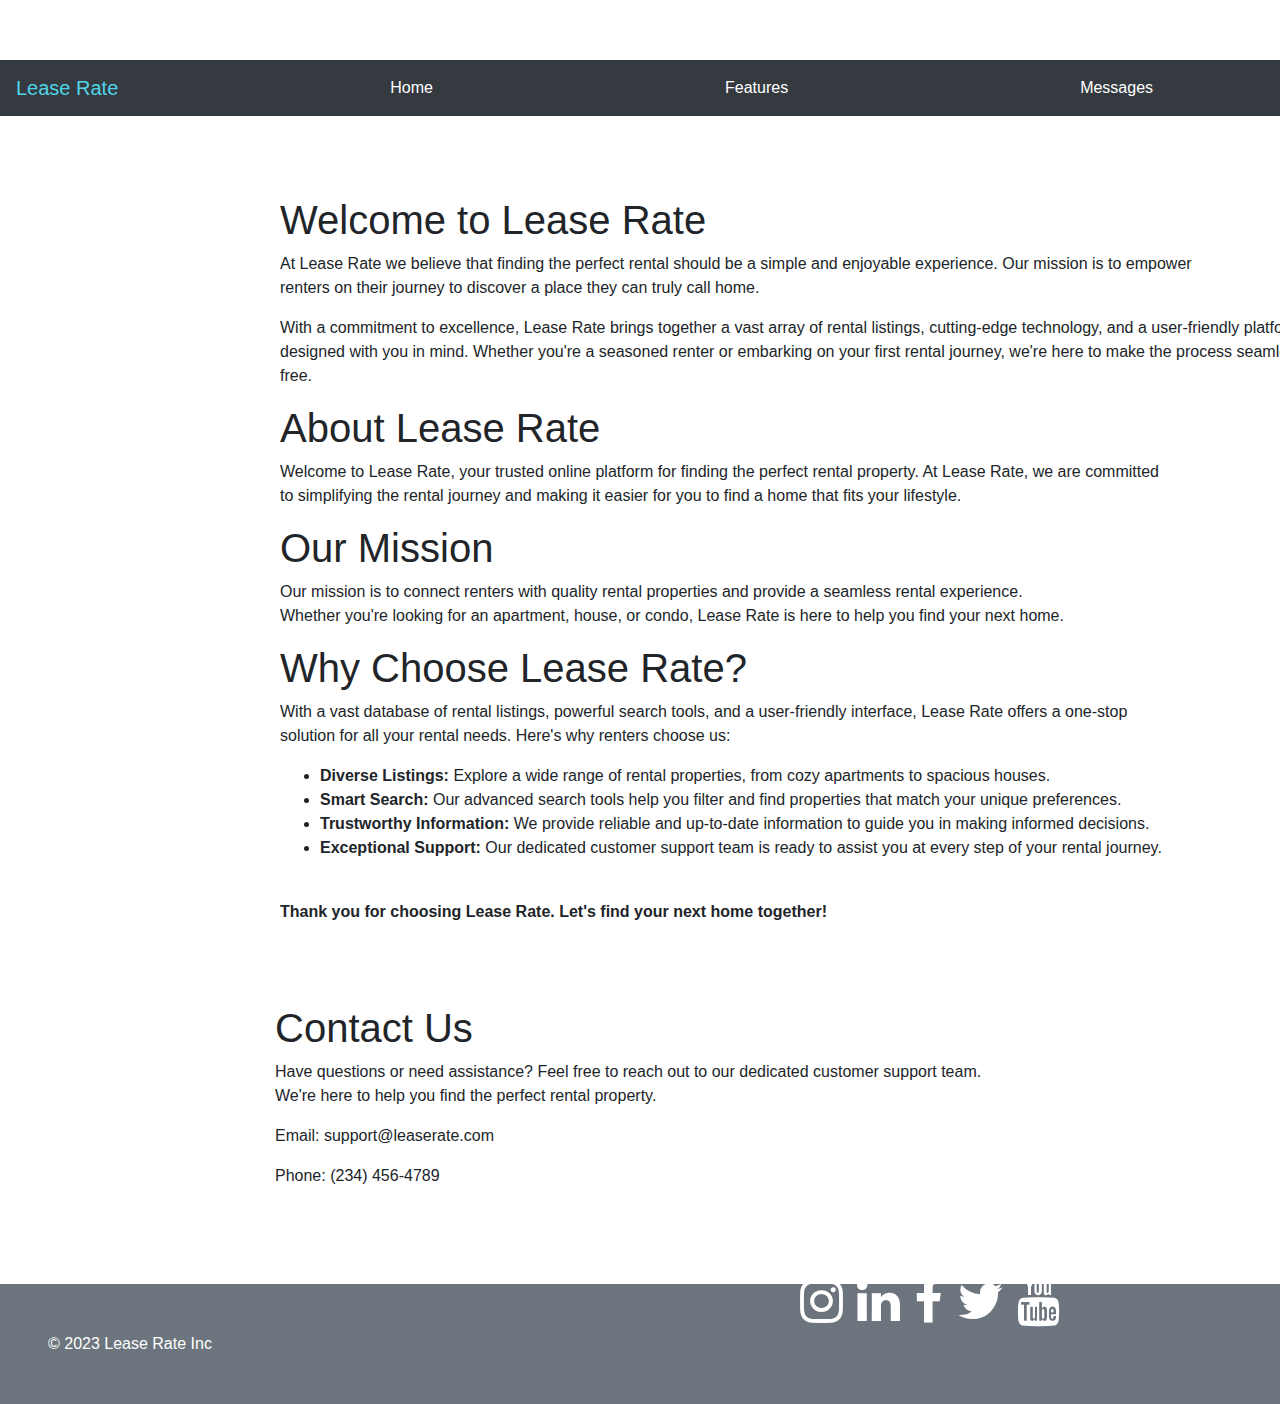
<file: about.html>
<!DOCTYPE html>
<html lang="en">
<head>
  <meta charset="UTF-8">
  <meta name="viewport" content="width=device-width, initial-scale=1.0">
  <title>Picture Carousel</title>
  <link rel="stylesheet" href="https://stackpath.bootstrapcdn.com/bootstrap/4.5.2/css/bootstrap.min.css">
  <link rel="stylesheet grid-cell" href="https://cdnjs.cloudflare.com/ajax/libs/font-awesome/4.7.0/css/font-awesome.min.css">
  <link rel="stylesheet" href="about.css">
</head>
<body>

  <nav class="navbar navbar-expand-lg navbar-dark bg-dark">
    <a class="navbar-brand" href="index.html"><span>Lease Rate</span></a>
    <a class="nav-item nav-link active" href="index.html">Home</a>
    <a class="nav-item nav-link active" href="features.html">Features</a>
    <a class="nav-item nav-link active" href="messages.html">Messages</a>
    <a class="nav-item nav-link active" href="about.html">About</a>
    <input type="text" placeholder="Search">
  </nav>

    <section id="about">
        <div class="information">
            <h1>Welcome to Lease Rate</h1>
            <p>At Lease Rate we believe that finding the perfect rental should be a simple and enjoyable experience. Our mission is to empower<br>
                renters on their journey to discover a place they can truly call home.</p>
      
            <p>With a commitment to excellence, Lease Rate brings together a vast array of rental listings, cutting-edge technology, and a user-friendly platform<br>
                designed with you in mind. Whether you're a seasoned renter or embarking on your first rental journey, we're here to make the process seamless and stress-free.</p>

          <h1>About Lease Rate</h1>
          <p>Welcome to Lease Rate, your trusted online platform for finding the perfect rental property. At Lease Rate, we are committed<br>
            to simplifying the rental journey and making it easier for you to find a home that fits your lifestyle.</p>
    
          <h1>Our Mission</h1>
          <p>Our mission is to connect renters with quality rental properties and provide a seamless rental experience.<br>
            Whether you're looking for an apartment, house, or condo, Lease Rate is here to help you find your next home.</p>
    
          <h1>Why Choose Lease Rate?</h1>
          <p>With a vast database of rental listings, powerful search tools, and a user-friendly interface, Lease Rate offers a one-stop<br>
            solution for all your rental needs. Here's why renters choose us:</p>
          <ul>
            <li><strong>Diverse Listings:</strong> Explore a wide range of rental properties, from cozy apartments to spacious houses.</li>
            <li><strong>Smart Search:</strong> Our advanced search tools help you filter and find properties that match your unique preferences.</li>
            <li><strong>Trustworthy Information:</strong> We provide reliable and up-to-date information to guide you in making informed decisions.</li>
            <li><strong>Exceptional Support:</strong> Our dedicated customer support team is ready to assist you at every step of your rental journey.</li>
          </ul><br>

          <strong> Thank you for choosing Lease Rate. Let's find your next home together!</strong>
        </div>
        <div class="contact">
          <h1>Contact Us</h1>
          <p>Have questions or need assistance? Feel free to reach out to our dedicated customer support team.<br>
            We're here to help you find the perfect rental property.</p>
          <p>Email: support@leaserate.com</p>
          <p>Phone: (234) 456-4789</p>
        </div>
      </section>

  <footer>
    <div class="bg-secondary p-5 text-white">
        &copy; 2023 Lease Rate Inc
        <div class="icon-links">
          <a href="https://instagram.com/" class="fa fa-instagram" style="color: white; text-decoration: none;"></a>
          <a href="https://linkedin.com" class="fa fa-linkedin" style="color: white; text-decoration: none;"></a>
          <a href="https://facebook.com/" class="fa fa-facebook" style="color: white; text-decoration: none;"></a>
          <a href="https://www.twitter.com" class="fa fa-twitter" style="color: white; text-decoration: none;"></a>
          <a href="https://youtube.com" class="fa fa-youtube" style="color: white; text-decoration: none;"></a>
      </div>
    </div>
  </footer>

  <script src="https://code.jquery.com/jquery-3.5.1.slim.min.js"></script>
  <script src="https://cdn.jsdelivr.net/npm/@popperjs/core@2.9.2/dist/umd/popper.min.js"></script>
  <script src="https://stackpath.bootstrapcdn.com/bootstrap/4.5.2/js/bootstrap.min.js"></script>
</body>
</html>
</file>
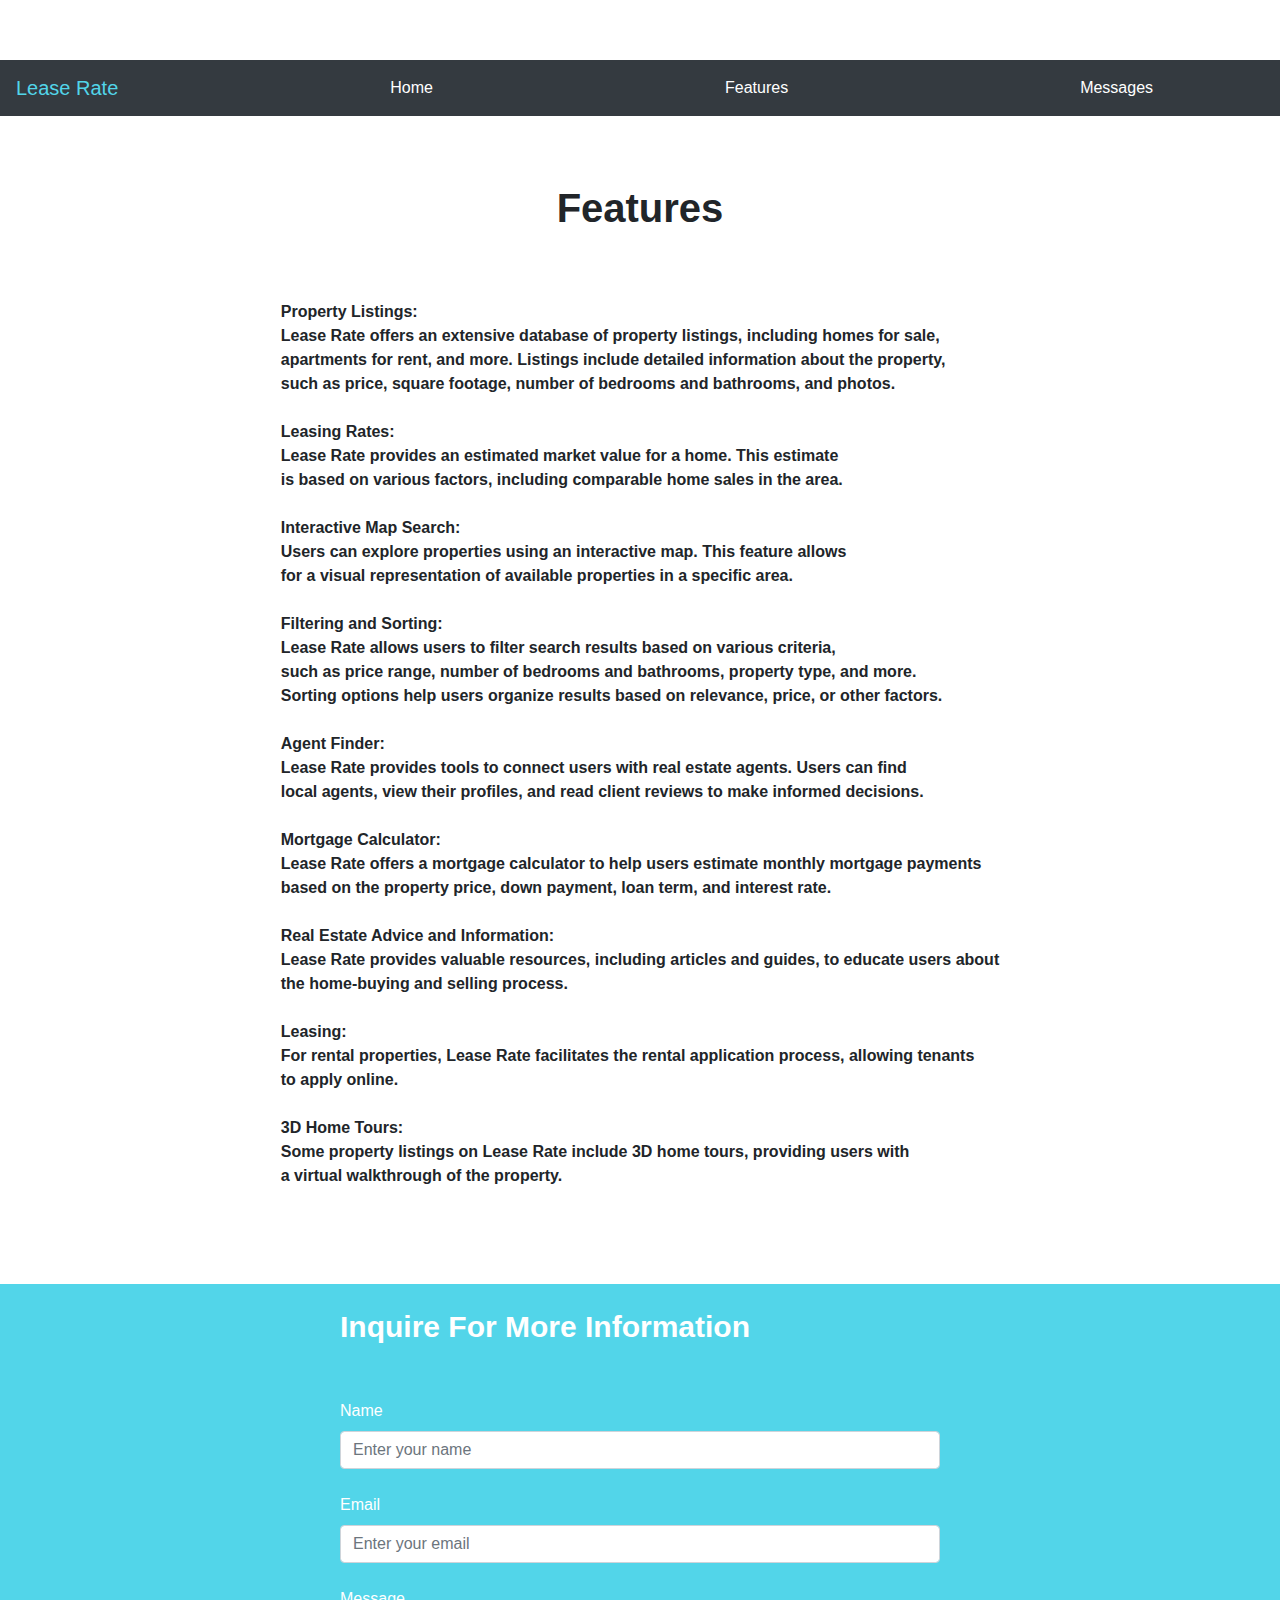
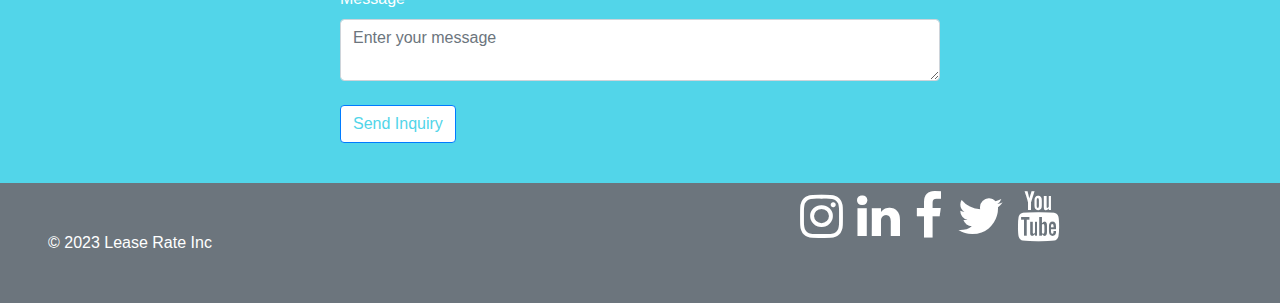
<file: features.html>
<!DOCTYPE html>
<html lang="en">
<head>
  <meta charset="UTF-8">
  <meta name="viewport" content="width=device-width, initial-scale=1.0">
  <title>Picture Carousel</title>
  <link rel="stylesheet" href="https://stackpath.bootstrapcdn.com/bootstrap/4.5.2/css/bootstrap.min.css">
  <link rel="stylesheet grid-cell" href="https://cdnjs.cloudflare.com/ajax/libs/font-awesome/4.7.0/css/font-awesome.min.css">
  <link rel="stylesheet" href="features.css">
</head>
<body>

  <nav class="navbar navbar-expand-lg navbar-dark bg-dark">
    <a class="navbar-brand" href="index.html"><span>Lease Rate</span></a>
    <a class="nav-item nav-link active" href="index.html">Home</a>
    <a class="nav-item nav-link active" href="features.html">Features</a>
    <a class="nav-item nav-link active" href="messages.html">Messages</a>
    <a class="nav-item nav-link active" href="about.html">About</a>
    <input type="text" placeholder="Search">
  </nav>

    <br><br><h2 class="features_title">Features</h2>

    <br><br><span class="features-here">Property Listings:<br>
        Lease Rate offers an extensive database of property listings, including homes for sale,<br>
        apartments for rent, and more.
        Listings include detailed information about the property,<br>
        such as price, square footage, number of bedrooms and bathrooms, and photos.<br><br>
        Leasing Rates:<br>
        Lease Rate provides an estimated market value for a home. This estimate<br>
        is based on various factors, including comparable home sales in the area.<br><br>
        Interactive Map Search:<br>
        Users can explore properties using an interactive map. This feature allows<br>
        for a visual representation of available properties in a specific area.<br><br>
        Filtering and Sorting:<br>
        Lease Rate allows users to filter search results based on various criteria,<br>
        such as price range, number of bedrooms and bathrooms, property type, and more.
        <br>Sorting options help users organize results based on relevance, price, or other factors.<br><br>
        Agent Finder:<br>
        Lease Rate provides tools to connect users with real estate agents. Users can find<br>
        local agents, view their profiles, and read client reviews to make informed decisions.<br><br>
        Mortgage Calculator:<br>
        Lease Rate offers a mortgage calculator to help users estimate monthly mortgage payments<br>
        based on the property price, down payment, loan term, and interest rate.<br><br>
        Real Estate Advice and Information:<br>
        Lease Rate provides valuable resources, including articles and guides, to educate users about<br>
        the home-buying and selling process.<br><br>
        Leasing:<br>
        For rental properties, Lease Rate facilitates the rental application process, allowing tenants<br>
        to apply online.<br><br>
        3D Home Tours:<br>
        Some property listings on Lease Rate include 3D home tours, providing users with<br>
        a virtual walkthrough of the property.</span><br><br><br><br>
    <div class="container_form">
        <form>
            <p>Inquire For More Information</p>
            <div class="form-group">
            <label for="name">Name</label><br>
            <input type="text" id="name" placeholder="Enter your name" class="form-control"><br>
            <label for="name">Email</label><br>
            <input type="text" id="email" placeholder="Enter your email" class="form-control"><br>
            <label for="message">Message</label><br>
            <textarea id="message" placeholder="Enter your message" class="form-control"></textarea><br>
            <button class="btn btn-primary">Send Inquiry</button><br><br>
            </div>
        </form>
    </div>
  <footer>
    <div class="bg-secondary p-5 text-white">
        &copy; 2023 Lease Rate Inc
        <div class="icon-links">
          <a href="https://instagram.com/" class="fa fa-instagram" style="color: white; text-decoration: none;"></a>
          <a href="https://linkedin.com" class="fa fa-linkedin" style="color: white; text-decoration: none;"></a>
          <a href="https://facebook.com/" class="fa fa-facebook" style="color: white; text-decoration: none;"></a>
          <a href="https://www.twitter.com" class="fa fa-twitter" style="color: white; text-decoration: none;"></a>
          <a href="https://youtube.com" class="fa fa-youtube" style="color: white; text-decoration: none;"></a>
      </div>
    </div>
  </footer>

  <script src="https://code.jquery.com/jquery-3.5.1.slim.min.js"></script>
  <script src="https://cdn.jsdelivr.net/npm/@popperjs/core@2.9.2/dist/umd/popper.min.js"></script>
  <script src="https://stackpath.bootstrapcdn.com/bootstrap/4.5.2/js/bootstrap.min.js"></script>
</body>
</html>
</file>
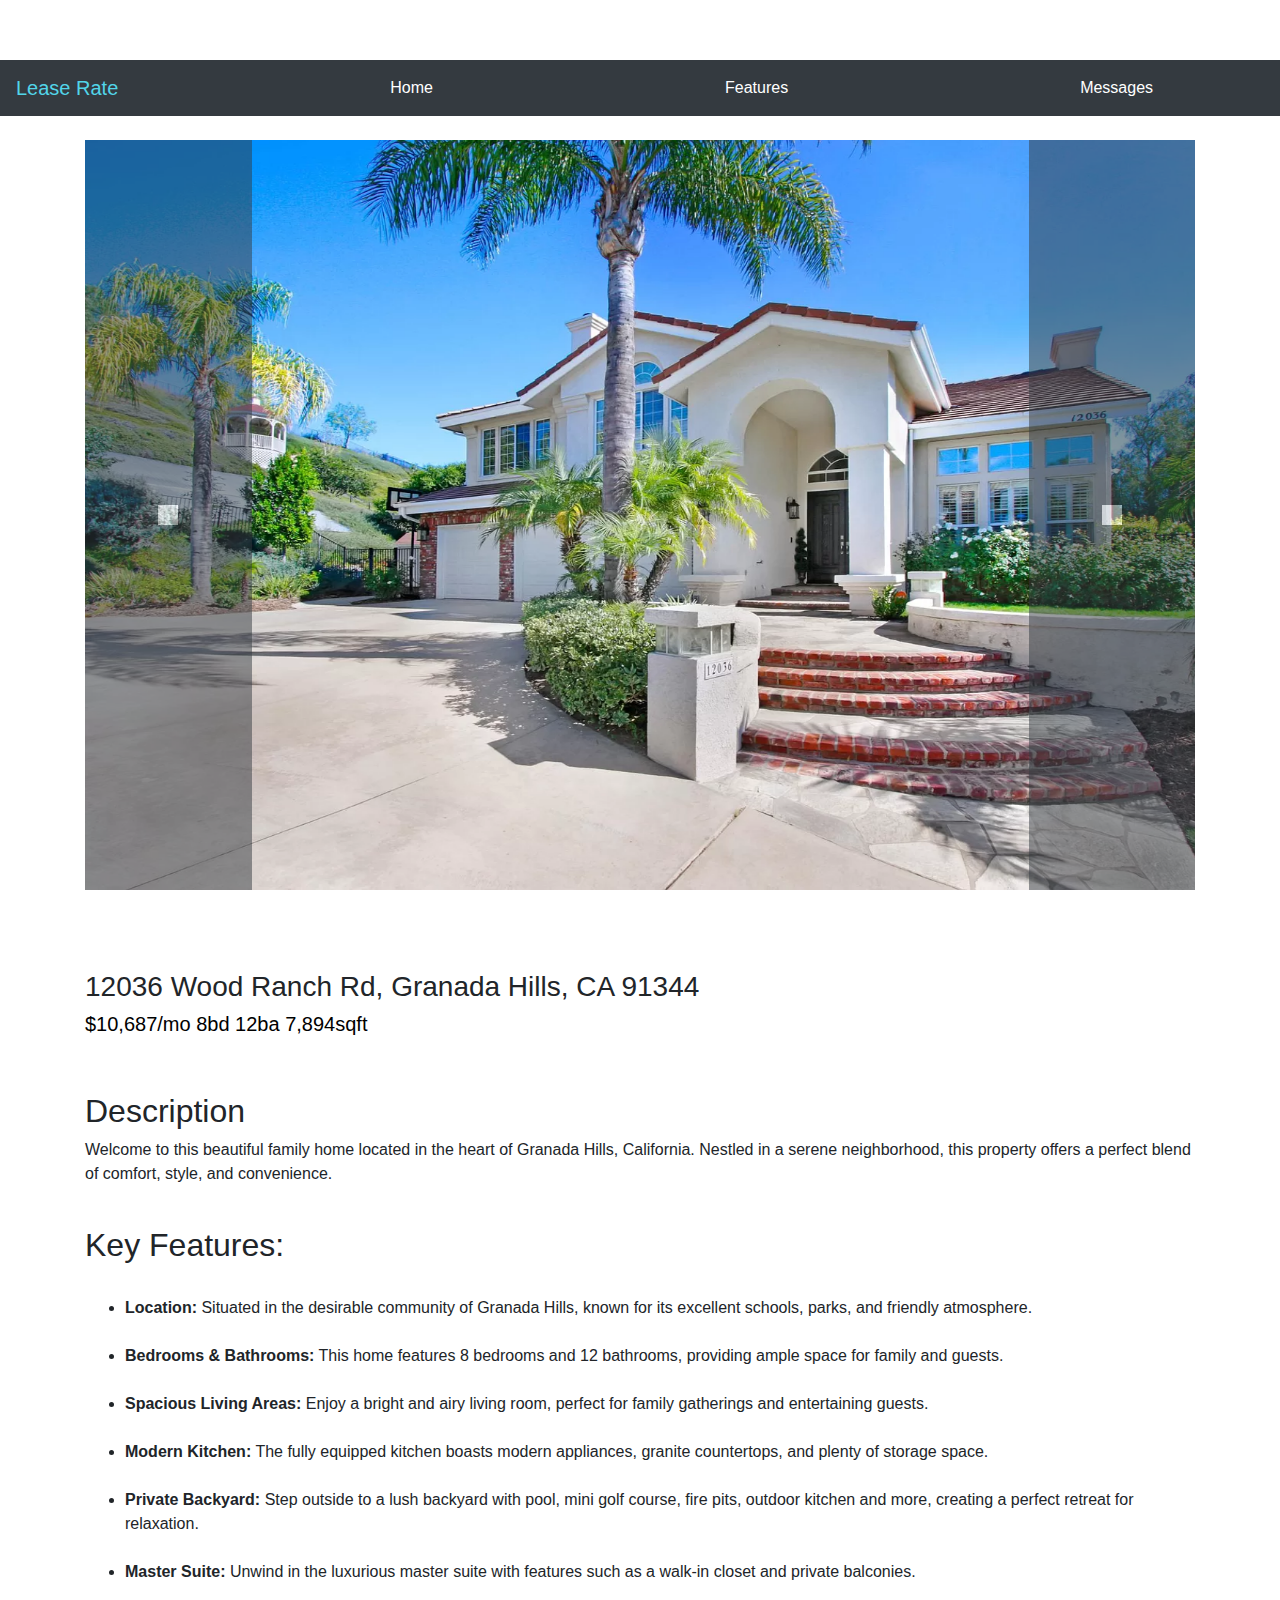
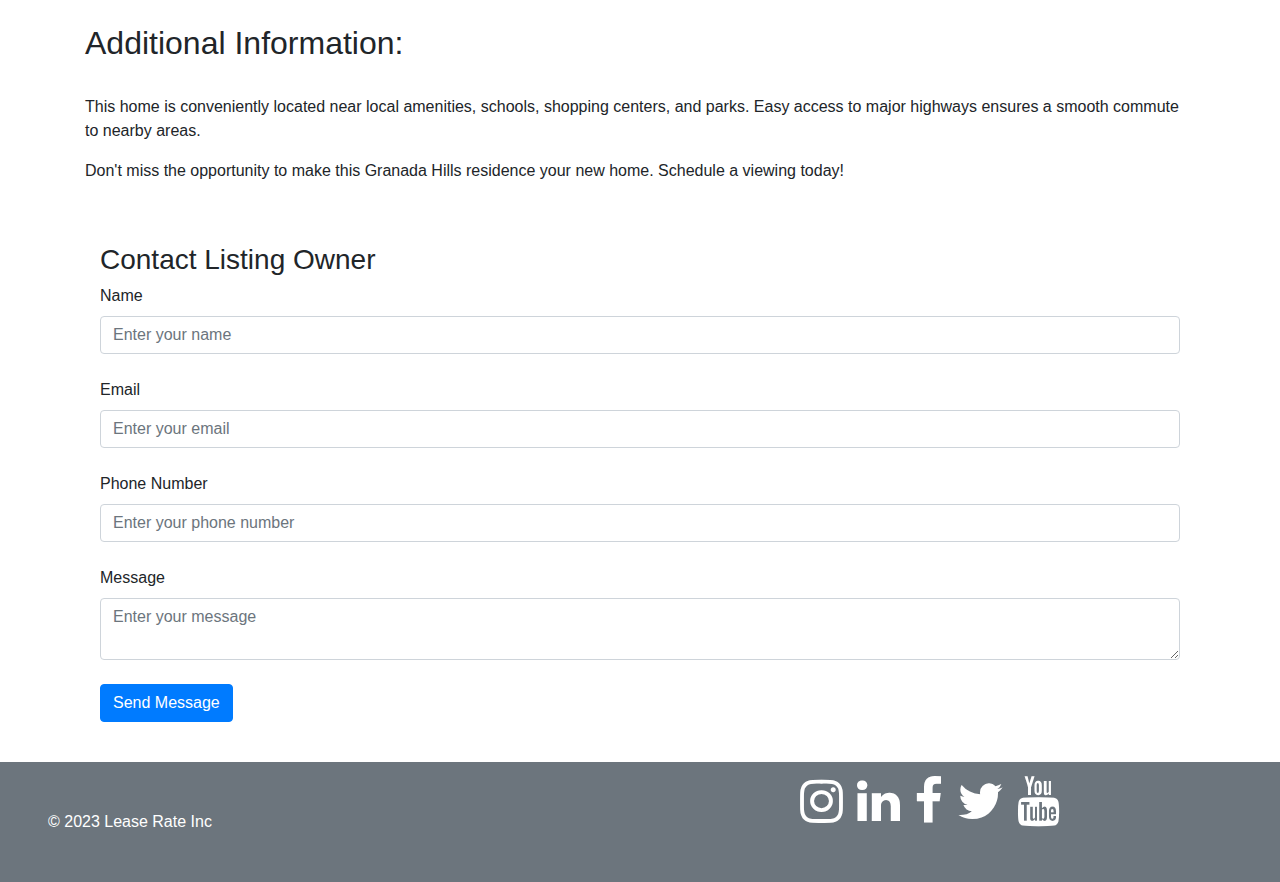
<file: home1.html>
<!DOCTYPE html>
<html lang="en">
<head>
  <meta charset="UTF-8">
  <meta name="viewport" content="width=device-width, initial-scale=1.0">
  <title>Picture Carousel</title>
  <link rel="stylesheet" href="https://stackpath.bootstrapcdn.com/bootstrap/4.5.2/css/bootstrap.min.css">
  <link rel="stylesheet grid-cell" href="https://cdnjs.cloudflare.com/ajax/libs/font-awesome/4.7.0/css/font-awesome.min.css">
  <link rel="stylesheet" href="home1.css">
</head>
<body>

  <nav class="navbar navbar-expand-lg navbar-dark bg-dark">
    <a class="navbar-brand" href="index.html"><span>Lease Rate</span></a>
    <a class="nav-item nav-link active" href="index.html">Home</a>
    <a class="nav-item nav-link active" href="features.html">Features</a>
    <a class="nav-item nav-link active" href="messages.html">Messages</a>
    <a class="nav-item nav-link active" href="about.html">About</a>
    <input type="text" placeholder="Search">
  </nav>

  <div class="container mt-4">
    <div id="pictureCarousel" class="carousel slide" data-ride="carousel">
      <div class="carousel-inner">
        <div class="carousel-item active">
          <img src="./images/home1/home1.1.webp" class="d-block w-100" alt="Slide 1">
        </div>
        <div class="carousel-item">
          <img src="./images/home1/home1.2.webp" class="d-block w-100" alt="Slide 2">
        </div>
        <div class="carousel-item">
          <img src="./images/home1/home1.3.webp" class="d-block w-100" alt="Slide 2">
        </div>
        <div class="carousel-item">
          <img src="./images/home1/home1.4.webp" class="d-block w-100" alt="Slide 2">
        </div>
        <div class="carousel-item">
          <img src="./images/home1/home1.5.webp" class="d-block w-100" alt="Slide 2">
        </div>
        <div class="carousel-item">
          <img src="./images/home1/home1.6.webp" class="d-block w-100" alt="Slide 2">
        </div>
        <div class="carousel-item">
          <img src="./images/home1/home1.7.webp" class="d-block w-100" alt="Slide 2">
        </div>
        <div class="carousel-item">
          <img src="./images/home1/home1.8.webp" class="d-block w-100" alt="Slide 2">
        </div>
        <div class="carousel-item">
          <img src="./images/home1/home1.9.webp" class="d-block w-100" alt="Slide 2">
        </div>
        <div class="carousel-item">
          <img src="./images/home1/home1.10.webp" class="d-block w-100" alt="Slide 2">
        </div>
      </div>
      <a class="carousel-control-prev" href="#pictureCarousel" role="button" data-slide="prev">
        <span class="carousel-control-prev-icon" aria-hidden="true"></span>
        <span class="sr-only">Previous</span>
      </a>
      <a class="carousel-control-next" href="#pictureCarousel" role="button" data-slide="next">
        <span class="carousel-control-next-icon" aria-hidden="true"></span>
        <span class="sr-only">Next</span>
      </a>

      <div class="description">
        <h3>12036 Wood Ranch Rd, Granada Hills, CA 91344</h3>
        <h5>$10,687/mo 8bd 12ba 7,894sqft</h5><br><br>
        <h2>Description</h2>
        <p>Welcome to this beautiful family home located in the heart of Granada Hills, California. Nestled in a serene neighborhood, this property offers a 
          perfect blend of comfort, style, and convenience.</p><br>

        <h2>Key Features:</h2><br>
        <ul>
          <li><strong>Location:</strong> Situated in the desirable community of Granada Hills, known for its excellent schools, parks, and friendly atmosphere.</li><br>
          <li><strong>Bedrooms & Bathrooms:</strong> This home features 8 bedrooms and 12 bathrooms, providing ample space for family and guests.</li><br>
          <li><strong>Spacious Living Areas:</strong> Enjoy a bright and airy living room, perfect for family gatherings and entertaining guests.</li><br>
          <li><strong>Modern Kitchen:</strong> The fully equipped kitchen boasts modern appliances, granite countertops, and plenty of storage space.</li><br>
          <li><strong>Private Backyard:</strong> Step outside to a lush backyard with pool, mini golf course, fire pits, outdoor kitchen and more, creating a perfect retreat for relaxation.</li><br>
          <li><strong>Master Suite:</strong> Unwind in the luxurious master suite with features such as a walk-in closet and private balconies.</li><br>
          <!-- Add more key features as needed -->
        </ul>

        <h2>Additional Information:</h2><br>
        <p>This home is conveniently located near local amenities, schools, shopping centers, and parks. Easy access to major highways ensures a smooth commute to nearby areas.</p>

        <p>Don't miss the opportunity to make this Granada Hills residence your new home. Schedule a viewing today!</p><br>
      </div>

      <div class="container">
        <form>
          <h3>Contact Listing Owner</h3>
          <div class="form-group">
            <label for="name">Name</label><br>
            <input type="text" id="name" placeholder="Enter your name" class="form-control"><br>
            <label for="name">Email</label><br>
            <input type="text" id="email" placeholder="Enter your email" class="form-control"><br>
            <label for="name">Phone Number</label><br>
            <input type="tel" id="phoneNumber" placeholder="Enter your phone number" class="form-control"><br>
            <label for="message">Message</label><br>
            <textarea id="message" placeholder="Enter your message" class="form-control"></textarea><br>
            <button class="btn btn-primary">Send Message</button><br><br>
          </div>
        </form>
      </div>
      
    </div>
  </div>

  <footer>
    <div class="bg-secondary p-5 text-white">
        &copy; 2023 Lease Rate Inc
        <div class="icon-links">
          <a href="https://instagram.com/" class="fa fa-instagram" style="color: white; text-decoration: none;"></a>
          <a href="https://linkedin.com" class="fa fa-linkedin" style="color: white; text-decoration: none;"></a>
          <a href="https://facebook.com/" class="fa fa-facebook" style="color: white; text-decoration: none;"></a>
          <a href="https://www.twitter.com" class="fa fa-twitter" style="color: white; text-decoration: none;"></a>
          <a href="https://youtube.com" class="fa fa-youtube" style="color: white; text-decoration: none;"></a>
      </div>
    </div>
  </footer>

  <script src="https://code.jquery.com/jquery-3.5.1.slim.min.js"></script>
  <script src="https://cdn.jsdelivr.net/npm/@popperjs/core@2.9.2/dist/umd/popper.min.js"></script>
  <script src="https://stackpath.bootstrapcdn.com/bootstrap/4.5.2/js/bootstrap.min.js"></script>
</body>
</html>
</file>
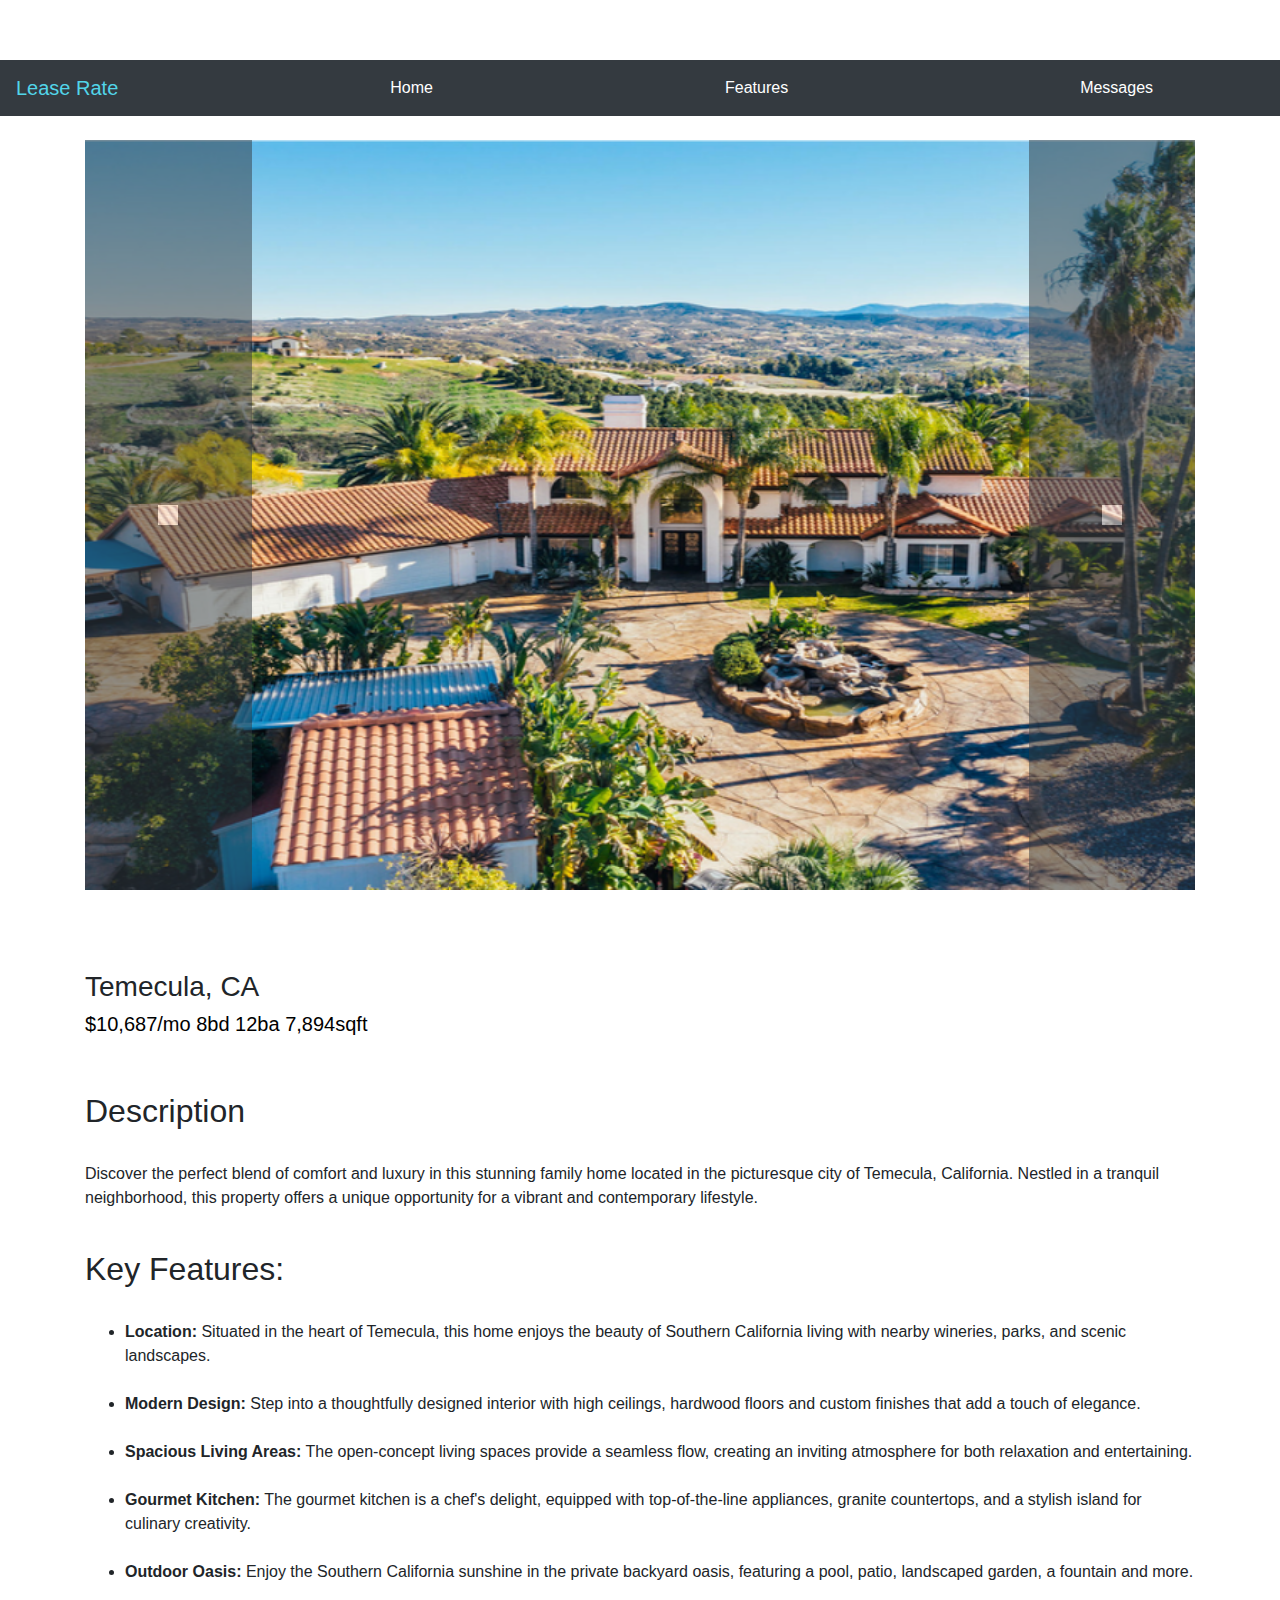
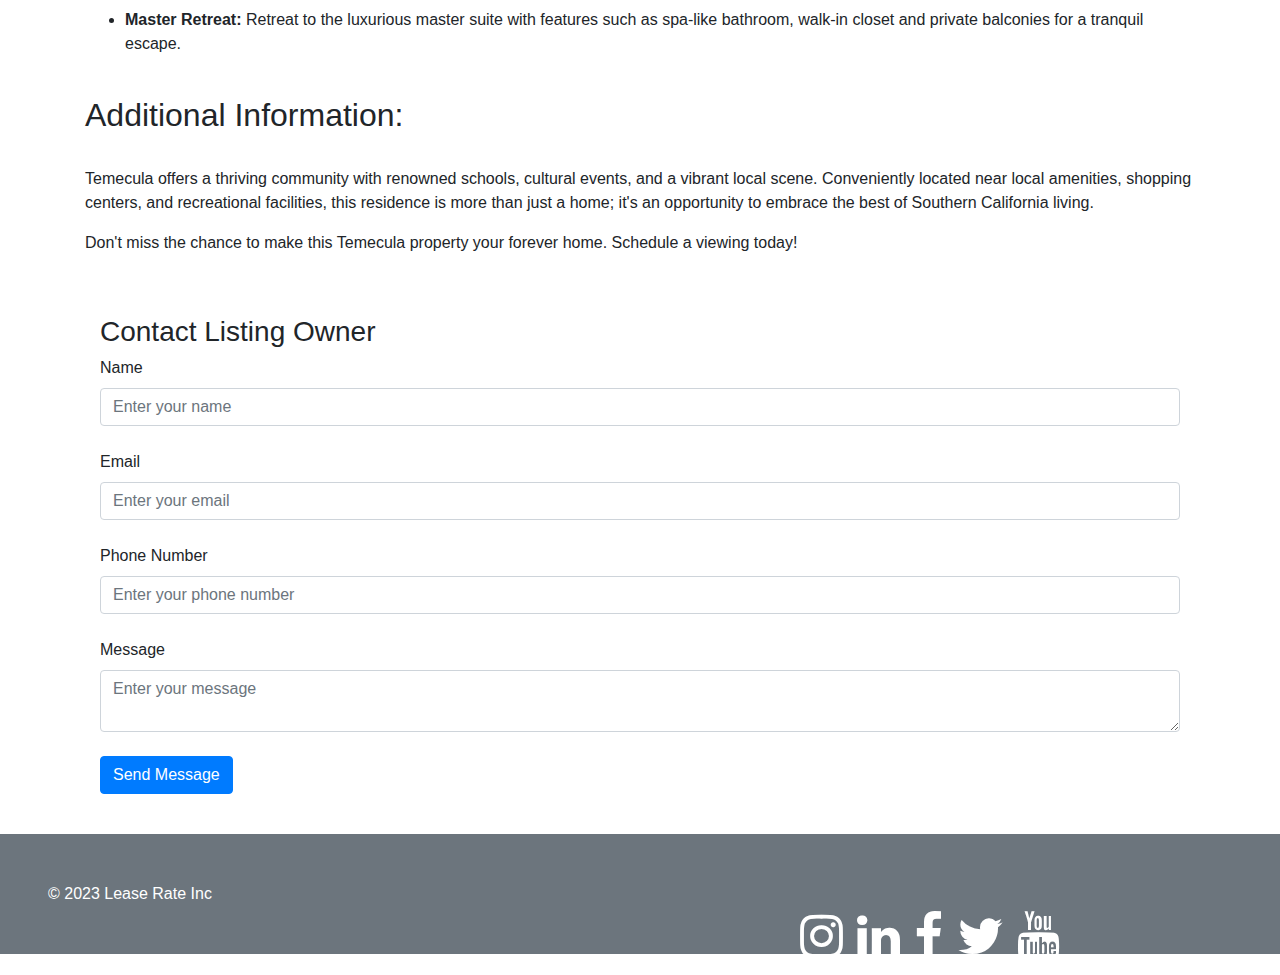
<file: home2.html>
<!DOCTYPE html>
<html lang="en">
<head>
  <meta charset="UTF-8">
  <meta name="viewport" content="width=device-width, initial-scale=1.0">
  <title>Picture Carousel</title>
  <link rel="stylesheet" href="https://stackpath.bootstrapcdn.com/bootstrap/4.5.2/css/bootstrap.min.css">
  <link rel="stylesheet grid-cell" href="https://cdnjs.cloudflare.com/ajax/libs/font-awesome/4.7.0/css/font-awesome.min.css">
  <link rel="stylesheet" href="home2.css">
</head>
<body>

  <nav class="navbar navbar-expand-lg navbar-dark bg-dark">
    <a class="navbar-brand" href="index.html"><span>Lease Rate</span></a>
    <a class="nav-item nav-link active" href="index.html">Home</a>
    <a class="nav-item nav-link active" href="features.html">Features</a>
    <a class="nav-item nav-link active" href="messages.html">Messages</a>
    <a class="nav-item nav-link active" href="about.html">About</a>
    <input type="text" placeholder="Search">
  </nav>

  <div class="container mt-4">
    <div id="pictureCarousel" class="carousel slide" data-ride="carousel">
      <div class="carousel-inner">
        <div class="carousel-item active">
          <img src="./images/home2/home2.1.webp" class="d-block w-100" alt="Slide 1">
        </div>
        <div class="carousel-item">
          <img src="./images/home2/home2.2.webp" class="d-block w-100" alt="Slide 2">
        </div>
        <div class="carousel-item">
          <img src="./images/home2/home2.3.webp" class="d-block w-100" alt="Slide 2">
        </div>
        <div class="carousel-item">
          <img src="./images/home2/home2.4.jpg.avif" class="d-block w-100" alt="Slide 2">
        </div>
        <div class="carousel-item">
          <img src="./images/home2/home2.5.webp" class="d-block w-100" alt="Slide 2">
        </div>
        <div class="carousel-item">
          <img src="./images/home2/home2.6.webp" class="d-block w-100" alt="Slide 2">
        </div>
        <div class="carousel-item">
          <img src="./images/home2/home2.7.webp" class="d-block w-100" alt="Slide 2">
        </div>
        <div class="carousel-item">
          <img src="./images/home2/home2.8.webp" class="d-block w-100" alt="Slide 2">
        </div>
        <div class="carousel-item">
          <img src="./images/home2/home2.9.webp" class="d-block w-100" alt="Slide 2">
        </div>
        <div class="carousel-item">
          <img src="./images/home2/home2.10.webp" class="d-block w-100" alt="Slide 2">
        </div>
      </div>
      <a class="carousel-control-prev" href="#pictureCarousel" role="button" data-slide="prev">
        <span class="carousel-control-prev-icon" aria-hidden="true"></span>
        <span class="sr-only">Previous</span>
      </a>
      <a class="carousel-control-next" href="#pictureCarousel" role="button" data-slide="next">
        <span class="carousel-control-next-icon" aria-hidden="true"></span>
        <span class="sr-only">Next</span>
      </a>

      <div class="description">
        <h3>Temecula, CA</h3>
        <h5>$10,687/mo 8bd 12ba 7,894sqft</h5><br><br>
        <h2>Description</h2><br>
        <p>Discover the perfect blend of comfort and luxury in this stunning family home located in the picturesque city of Temecula, California. Nestled in a 
          tranquil neighborhood, this property offers a unique opportunity for a vibrant and contemporary lifestyle.</p><br>

        <h2>Key Features:</h2><br>
        <ul>
          <li><strong>Location:</strong> Situated in the heart of Temecula, this home enjoys the beauty of Southern California living with nearby wineries, parks, and scenic landscapes.</li><br>
          <li><strong>Modern Design:</strong> Step into a thoughtfully designed interior with high ceilings, hardwood floors and custom finishes that add a touch of elegance.</li><br>
          <li><strong>Spacious Living Areas:</strong> The open-concept living spaces provide a seamless flow, creating an inviting atmosphere for both relaxation and entertaining.</li><br>
          <li><strong>Gourmet Kitchen:</strong> The gourmet kitchen is a chef's delight, equipped with top-of-the-line appliances, granite countertops, and a stylish island for culinary creativity.</li><br>
          <li><strong>Outdoor Oasis:</strong> Enjoy the Southern California sunshine in the private backyard oasis, featuring a pool, patio, landscaped garden, a fountain and more.</li><br>
          <li><strong>Master Retreat:</strong> Retreat to the luxurious master suite with features such as spa-like bathroom, walk-in closet and private balconies for a tranquil escape.</li><br>
          <!-- Add more key features as needed -->
        </ul>

        <h2>Additional Information:</h2><br>
        <p>Temecula offers a thriving community with renowned schools, cultural events, and a vibrant local scene. Conveniently located near local amenities, shopping centers, and recreational facilities, this residence is more than just a home; it's an opportunity to embrace the best of Southern California living.</p>

        <p>Don't miss the chance to make this Temecula property your forever home. Schedule a viewing today!</p><br>
      </div>

      <div class="container">
        <form>
          <h3>Contact Listing Owner</h3>
          <div class="form-group">
            <label for="name">Name</label><br>
            <input type="text" id="name" placeholder="Enter your name" class="form-control"><br>
            <label for="name">Email</label><br>
            <input type="text" id="email" placeholder="Enter your email" class="form-control"><br>
            <label for="name">Phone Number</label><br>
            <input type="tel" id="phoneNumber" placeholder="Enter your phone number" class="form-control"><br>
            <label for="message">Message</label><br>
            <textarea id="message" placeholder="Enter your message" class="form-control"></textarea><br>
            <button class="btn btn-primary">Send Message</button><br><br>
          </div>
        </form>
      </div>
      
    </div>
  </div>

  <footer>
    <div class="bg-secondary p-5 text-white">
        &copy; 2023 Lease Rate Inc
        <div class="icon-links">
          <a href="https://instagram.com/" class="fa fa-instagram" style="color: white; text-decoration: none;"></a>
          <a href="https://linkedin.com" class="fa fa-linkedin" style="color: white; text-decoration: none;"></a>
          <a href="https://facebook.com/" class="fa fa-facebook" style="color: white; text-decoration: none;"></a>
          <a href="https://www.twitter.com" class="fa fa-twitter" style="color: white; text-decoration: none;"></a>
          <a href="https://youtube.com" class="fa fa-youtube" style="color: white; text-decoration: none;"></a>
      </div>
    </div>
  </footer>

  <script src="https://code.jquery.com/jquery-3.5.1.slim.min.js"></script>
  <script src="https://cdn.jsdelivr.net/npm/@popperjs/core@2.9.2/dist/umd/popper.min.js"></script>
  <script src="https://stackpath.bootstrapcdn.com/bootstrap/4.5.2/js/bootstrap.min.js"></script>
</body>
</html>
</file>
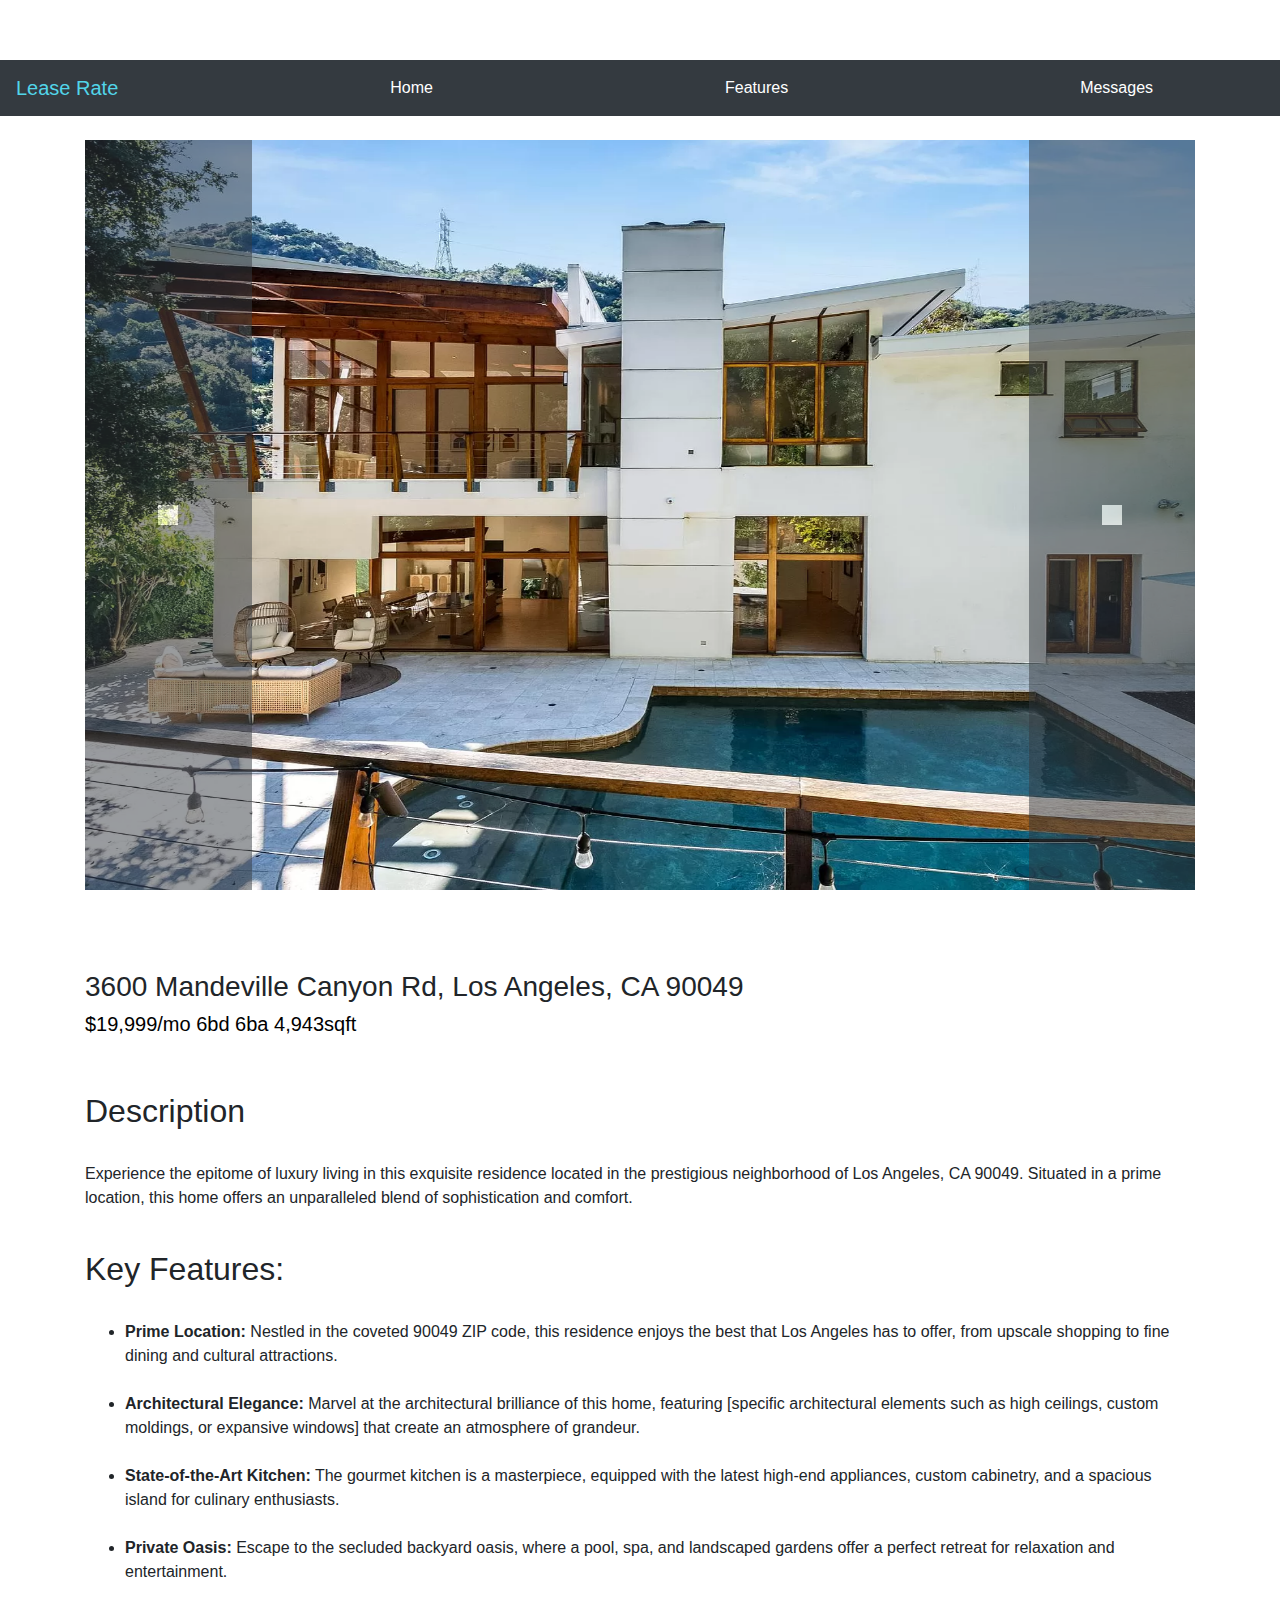
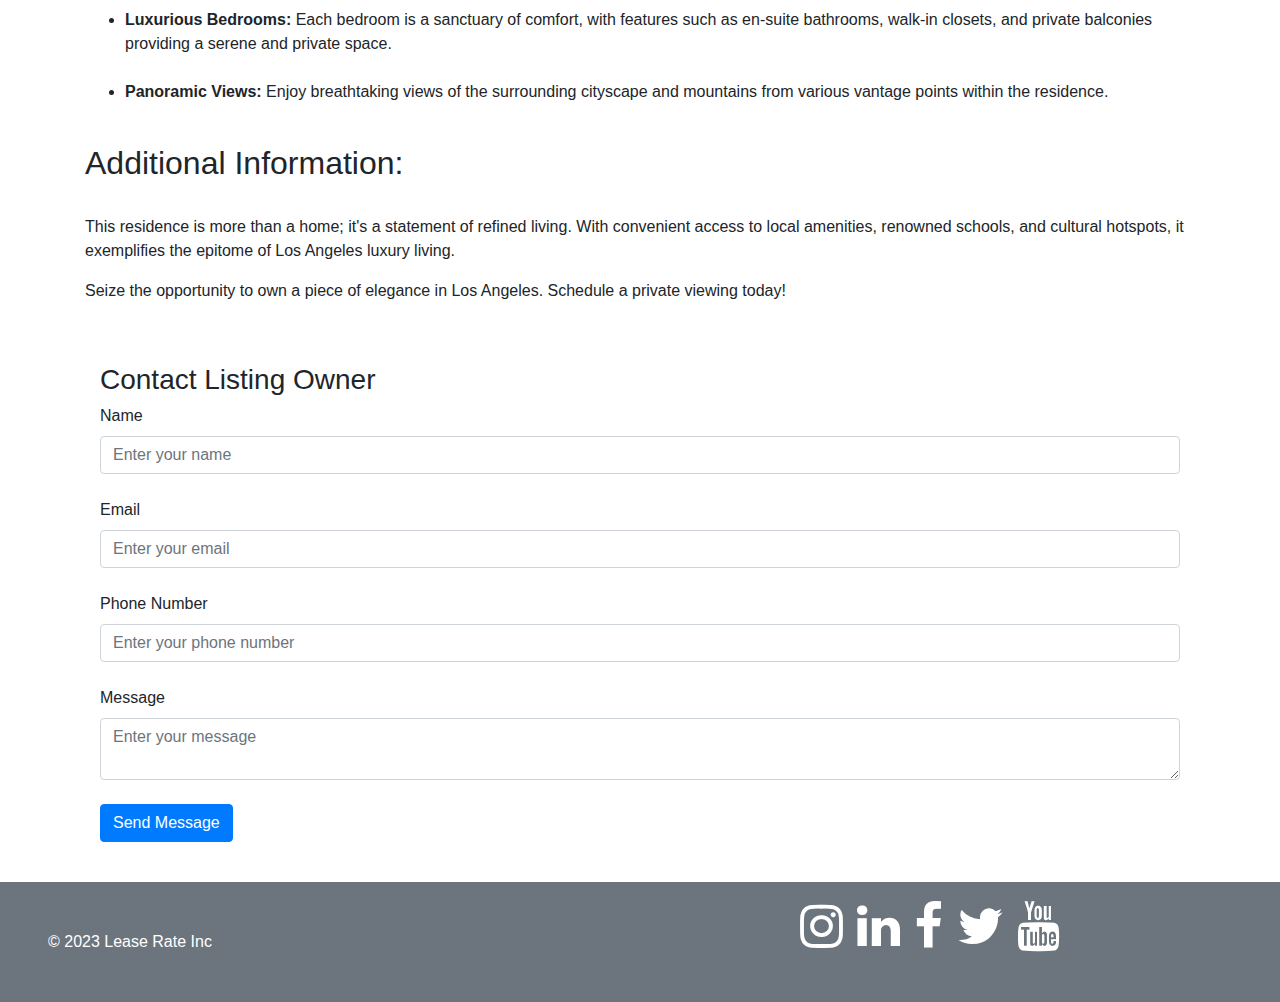
<file: home3.html>
<!DOCTYPE html>
<html lang="en">
<head>
  <meta charset="UTF-8">
  <meta name="viewport" content="width=device-width, initial-scale=1.0">
  <title>Picture Carousel</title>
  <link rel="stylesheet" href="https://stackpath.bootstrapcdn.com/bootstrap/4.5.2/css/bootstrap.min.css">
  <link rel="stylesheet grid-cell" href="https://cdnjs.cloudflare.com/ajax/libs/font-awesome/4.7.0/css/font-awesome.min.css">
  <link rel="stylesheet" href="home3.css">
</head>
<body>

  <nav class="navbar navbar-expand-lg navbar-dark bg-dark">
    <a class="navbar-brand" href="index.html"><span>Lease Rate</span></a>
    <a class="nav-item nav-link active" href="index.html">Home</a>
    <a class="nav-item nav-link active" href="features.html">Features</a>
    <a class="nav-item nav-link active" href="messages.html">Messages</a>
    <a class="nav-item nav-link active" href="about.html">About</a>
    <input type="text" placeholder="Search">
  </nav>

  <div class="container mt-4">
    <div id="pictureCarousel" class="carousel slide" data-ride="carousel">
      <div class="carousel-inner">
        <div class="carousel-item active">
          <img src="./images/home3/home3.1.webp" class="d-block w-100" alt="Slide 1">
        </div>
        <div class="carousel-item">
          <img src="./images/home3/home3.2.webp" class="d-block w-100" alt="Slide 2">
        </div>
        <div class="carousel-item">
          <img src="./images/home3/home3.3.webp" class="d-block w-100" alt="Slide 2">
        </div>
        <div class="carousel-item">
          <img src="./images/home3/home3.4.webp" class="d-block w-100" alt="Slide 2">
        </div>
        <div class="carousel-item">
          <img src="./images/home3/home3.5.webp" class="d-block w-100" alt="Slide 2">
        </div>
        <div class="carousel-item">
          <img src="./images/home3/home3.6.webp" class="d-block w-100" alt="Slide 2">
        </div>
        <div class="carousel-item">
          <img src="./images/home3/home3.7.webp" class="d-block w-100" alt="Slide 2">
        </div>
        <div class="carousel-item">
          <img src="./images/home3/home3.8.webp" class="d-block w-100" alt="Slide 2">
        </div>
        <div class="carousel-item">
          <img src="./images/home3/home3.9.webp" class="d-block w-100" alt="Slide 2">
        </div>
        <div class="carousel-item">
          <img src="./images/home3/home3.10.webp" class="d-block w-100" alt="Slide 2">
        </div>
      </div>
      <a class="carousel-control-prev" href="#pictureCarousel" role="button" data-slide="prev">
        <span class="carousel-control-prev-icon" aria-hidden="true"></span>
        <span class="sr-only">Previous</span>
      </a>
      <a class="carousel-control-next" href="#pictureCarousel" role="button" data-slide="next">
        <span class="carousel-control-next-icon" aria-hidden="true"></span>
        <span class="sr-only">Next</span>
      </a>

      <div class="description">
        <h3>3600 Mandeville Canyon Rd, Los Angeles, CA 90049</h3>
        <h5>$19,999/mo 6bd 6ba 4,943sqft</h5><br><br>
        <h2>Description</h2><br>
        <p>Experience the epitome of luxury living in this exquisite residence located in the prestigious neighborhood of Los Angeles, CA 90049. Situated in a 
          prime location, this home offers an unparalleled blend of sophistication and comfort.</p><br>

        <h2>Key Features:</h2><br>
        <ul>
          <li><strong>Prime Location:</strong> Nestled in the coveted 90049 ZIP code, this residence enjoys the best that Los Angeles has to offer, from upscale shopping to fine dining and cultural attractions.</li><br>
          <li><strong>Architectural Elegance:</strong> Marvel at the architectural brilliance of this home, featuring [specific architectural elements such as high ceilings, custom moldings, or expansive windows] that create an atmosphere of grandeur.</li><br>
          <li><strong>State-of-the-Art Kitchen:</strong> The gourmet kitchen is a masterpiece, equipped with the latest high-end appliances, custom cabinetry, and a spacious island for culinary enthusiasts.</li><br>
          <li><strong>Private Oasis:</strong> Escape to the secluded backyard oasis, where a pool, spa, and landscaped gardens offer a perfect retreat for relaxation and entertainment.</li><br>
          <li><strong>Luxurious Bedrooms:</strong> Each bedroom is a sanctuary of comfort, with features such as en-suite bathrooms, walk-in closets, and private balconies providing a serene and private space.</li><br>
          <li><strong>Panoramic Views:</strong> Enjoy breathtaking views of the surrounding cityscape and mountains from various vantage points within the residence.</li><br>
          <!-- Add more key features as needed -->
        </ul>

        <h2>Additional Information:</h2><br>
        <p>This residence is more than a home; it's a statement of refined living. With convenient access to local amenities, renowned schools, and cultural hotspots, it exemplifies the epitome of Los Angeles luxury living.</p>

        <p>Seize the opportunity to own a piece of elegance in Los Angeles. Schedule a private viewing today!</p><br>
      </div>

      <div class="container">
        <form>
          <h3>Contact Listing Owner</h3>
          <div class="form-group">
            <label for="name">Name</label><br>
            <input type="text" id="name" placeholder="Enter your name" class="form-control"><br>
            <label for="name">Email</label><br>
            <input type="text" id="email" placeholder="Enter your email" class="form-control"><br>
            <label for="name">Phone Number</label><br>
            <input type="tel" id="phoneNumber" placeholder="Enter your phone number" class="form-control"><br>
            <label for="message">Message</label><br>
            <textarea id="message" placeholder="Enter your message" class="form-control"></textarea><br>
            <button class="btn btn-primary">Send Message</button><br><br>
          </div>
        </form>
      </div>
      
    </div>
  </div>

  <footer>
    <div class="bg-secondary p-5 text-white">
        &copy; 2023 Lease Rate Inc
        <div class="icon-links">
          <a href="https://instagram.com/" class="fa fa-instagram" style="color: white; text-decoration: none;"></a>
          <a href="https://linkedin.com" class="fa fa-linkedin" style="color: white; text-decoration: none;"></a>
          <a href="https://facebook.com/" class="fa fa-facebook" style="color: white; text-decoration: none;"></a>
          <a href="https://www.twitter.com" class="fa fa-twitter" style="color: white; text-decoration: none;"></a>
          <a href="https://youtube.com" class="fa fa-youtube" style="color: white; text-decoration: none;"></a>
      </div>
    </div>
  </footer>

  <script src="https://code.jquery.com/jquery-3.5.1.slim.min.js"></script>
  <script src="https://cdn.jsdelivr.net/npm/@popperjs/core@2.9.2/dist/umd/popper.min.js"></script>
  <script src="https://stackpath.bootstrapcdn.com/bootstrap/4.5.2/js/bootstrap.min.js"></script>
</body>
</html>
</file>
<file: about.css>
body {
    padding-top: 60px;
  }
  
  .navbar {
    background-color: #343a40;
  }
  
  .navbar-brand {
    color: #ffffff;
  }
  
  .carousel-inner img {
    width: 100%;
    height: 100%;
  }
  
  .container {
    margin-top: 20px;
  }
  
  .carousel-control-prev,
  .carousel-control-next {
    background-color: #343a40;
    height: 750px;
  }
  
  .carousel-control-prev-icon,
  .carousel-control-next-icon {
    background-color: #ffffff;
  }
  
  .carousel-item {
    width: 1180px;
    height: 750px;
  }
  
  .description {
    margin-top: 80px;
  }
  
  .description h5 {
    color: black;
    font-weight: normal;
  }
  
  .navbar a {
    text-decoration: none;
    color: white;
  }
  
  .navbar a:hover {
    color: white;
  }
  
  .nav-item {
    margin-right: 20px;
    margin-left: 240px;
  }
  
  footer .icon-links {
    position: absolute;
    left: 800px;
    top: 1265px;
    font-size: 50px;
  }

.features_title {
    text-align: center;
    font-size: 40px;
    font-weight: bold;
    margin-top: 20px;
    margin-bottom: 20px;
}

.navbar-brand span {
  color: rgb(82, 213, 233);
}

.information {
    position: relative;
    left: 200px;
    padding: 80px;
}

.contact {
    position: relative;
    left: 275px;
    padding-bottom: 80px;
}
</file>
<file: features.css>
body {
    padding-top: 60px;
  }
  
  .navbar {
    background-color: #343a40;
  }
  
  .navbar-brand {
    color: #ffffff;
  }
  
  .carousel-inner img {
    width: 100%;
    height: 100%;
  }
  
  .container {
    margin-top: 20px;
  }
  
  .carousel-control-prev,
  .carousel-control-next {
    background-color: #343a40;
    height: 750px;
  }
  
  .carousel-control-prev-icon,
  .carousel-control-next-icon {
    background-color: #ffffff;
  }
  
  .carousel-item {
    width: 1180px;
    height: 750px;
  }
  
  .description {
    margin-top: 80px;
  }
  
  .description h5 {
    color: black;
    font-weight: normal;
  }
  
  .navbar a {
    text-decoration: none;
    color: white;
  }
  
  .navbar a:hover {
    color: white;
  }
  
  .nav-item {
    margin-right: 20px;
    margin-left: 240px;
  }
  
  footer .icon-links {
    position: absolute;
    left: 800px;
    top: 1780px;
    font-size: 50px;
  }

  .message-here {
    display: flex;
    justify-content: center;
  }

.features_title {
    text-align: center;
    font-size: 40px;
    font-weight: bold;
    margin-top: 20px;
    margin-bottom: 20px;
}

.features-here {
    display: flex;
    justify-content: center;
    font-weight: bold;
}

.container_form {
  position: relative;
  display: flex;
  width: 100%;
  align-items: center;
  background-color: rgb(82, 213, 233);
  justify-content: center;
}

.form-group {
  width: 600px;
}

.container_form p {
  font-size: 30px;
  font-weight: bold;
  margin-top: 20px;
  margin-bottom: 50px;
  color: white;
}

.form-group label {
  color: white;
}

.form-group .btn {
  background-color: white;
  color: rgb(82, 213, 233);
}

.navbar-brand span {
  color: rgb(82, 213, 233);
}
</file>
<file: home1.css>
body {
  padding-top: 60px;
}

.navbar {
  background-color: #343a40;
}

.navbar-brand {
  color: #ffffff;
}

.carousel-inner img {
  width: 100%;
  height: 100%;
}

.container {
  margin-top: 20px;
}

.carousel-control-prev,
.carousel-control-next {
  background-color: #343a40;
  height: 750px;
}

.carousel-control-prev-icon,
.carousel-control-next-icon {
  background-color: #ffffff;
}

.carousel-item {
  width: 1180px;
  height: 750px;
}

.description {
  margin-top: 80px;
}

.description h5 {
  color: black;
  font-weight: normal;
}

.navbar a {
  text-decoration: none;
  color: white;
}

.navbar a:hover {
  color: white;
}

.nav-item {
  margin-right: 20px;
  margin-left: 240px;
}

footer .icon-links {
  position: absolute;
  left: 800px;
  top: 2365px;
  font-size: 50px;
}

.navbar-brand span {
  color: rgb(82, 213, 233);
}
</file>
<file: home2.css>
body {
    padding-top: 60px;
  }
  
  .navbar {
    background-color: #343a40;
  }
  
  .navbar-brand {
    color: #ffffff;
  }
  
  .carousel-inner img {
    width: 100%;
    height: 100%;
  }
  
  .container {
    margin-top: 20px;
  }
  
  .carousel-control-prev,
  .carousel-control-next {
    background-color: #343a40;
    height: 750px;
  }
  
  .carousel-control-prev-icon,
  .carousel-control-next-icon {
    background-color: #ffffff;
  }
  
  .carousel-item {
    width: 1180px;
    height: 750px;
  }
  
  .description {
    margin-top: 80px;
  }
  
  .description h5 {
    color: black;
    font-weight: normal;
  }
  
  .navbar a {
    text-decoration: none;
    color: white;
  }
  
  .navbar a:hover {
    color: white;
  }
  
  .nav-item {
    margin-right: 20px;
    margin-left: 240px;
  }
  
  footer .icon-links {
    position: absolute;
    left: 800px;
    top: 2500px;
    font-size: 50px;
  }
  
  .navbar-brand span {
    color: rgb(82, 213, 233);
  }
</file>
<file: home3.css>
body {
    padding-top: 60px;
  }
  
  .navbar {
    background-color: #343a40;
  }
  
  .navbar-brand {
    color: #ffffff;
  }
  
  .carousel-inner img {
    width: 100%;
    height: 100%;
  }
  
  .container {
    margin-top: 20px;
  }
  
  .carousel-control-prev,
  .carousel-control-next {
    background-color: #343a40;
    height: 750px;
  }
  
  .carousel-control-prev-icon,
  .carousel-control-next-icon {
    background-color: #ffffff;
  }
  
  .carousel-item {
    width: 1180px;
    height: 750px;
  }
  
  .description {
    margin-top: 80px;
  }
  
  .description h5 {
    color: black;
    font-weight: normal;
  }
  
  .navbar a {
    text-decoration: none;
    color: white;
  }
  
  .navbar a:hover {
    color: white;
  }
  
  .nav-item {
    margin-right: 20px;
    margin-left: 240px;
  }
  
  footer .icon-links {
    position: absolute;
    left: 800px;
    top: 2490px;
    font-size: 50px;
  }
  
  .navbar-brand span {
    color: rgb(82, 213, 233);
  }
</file>
